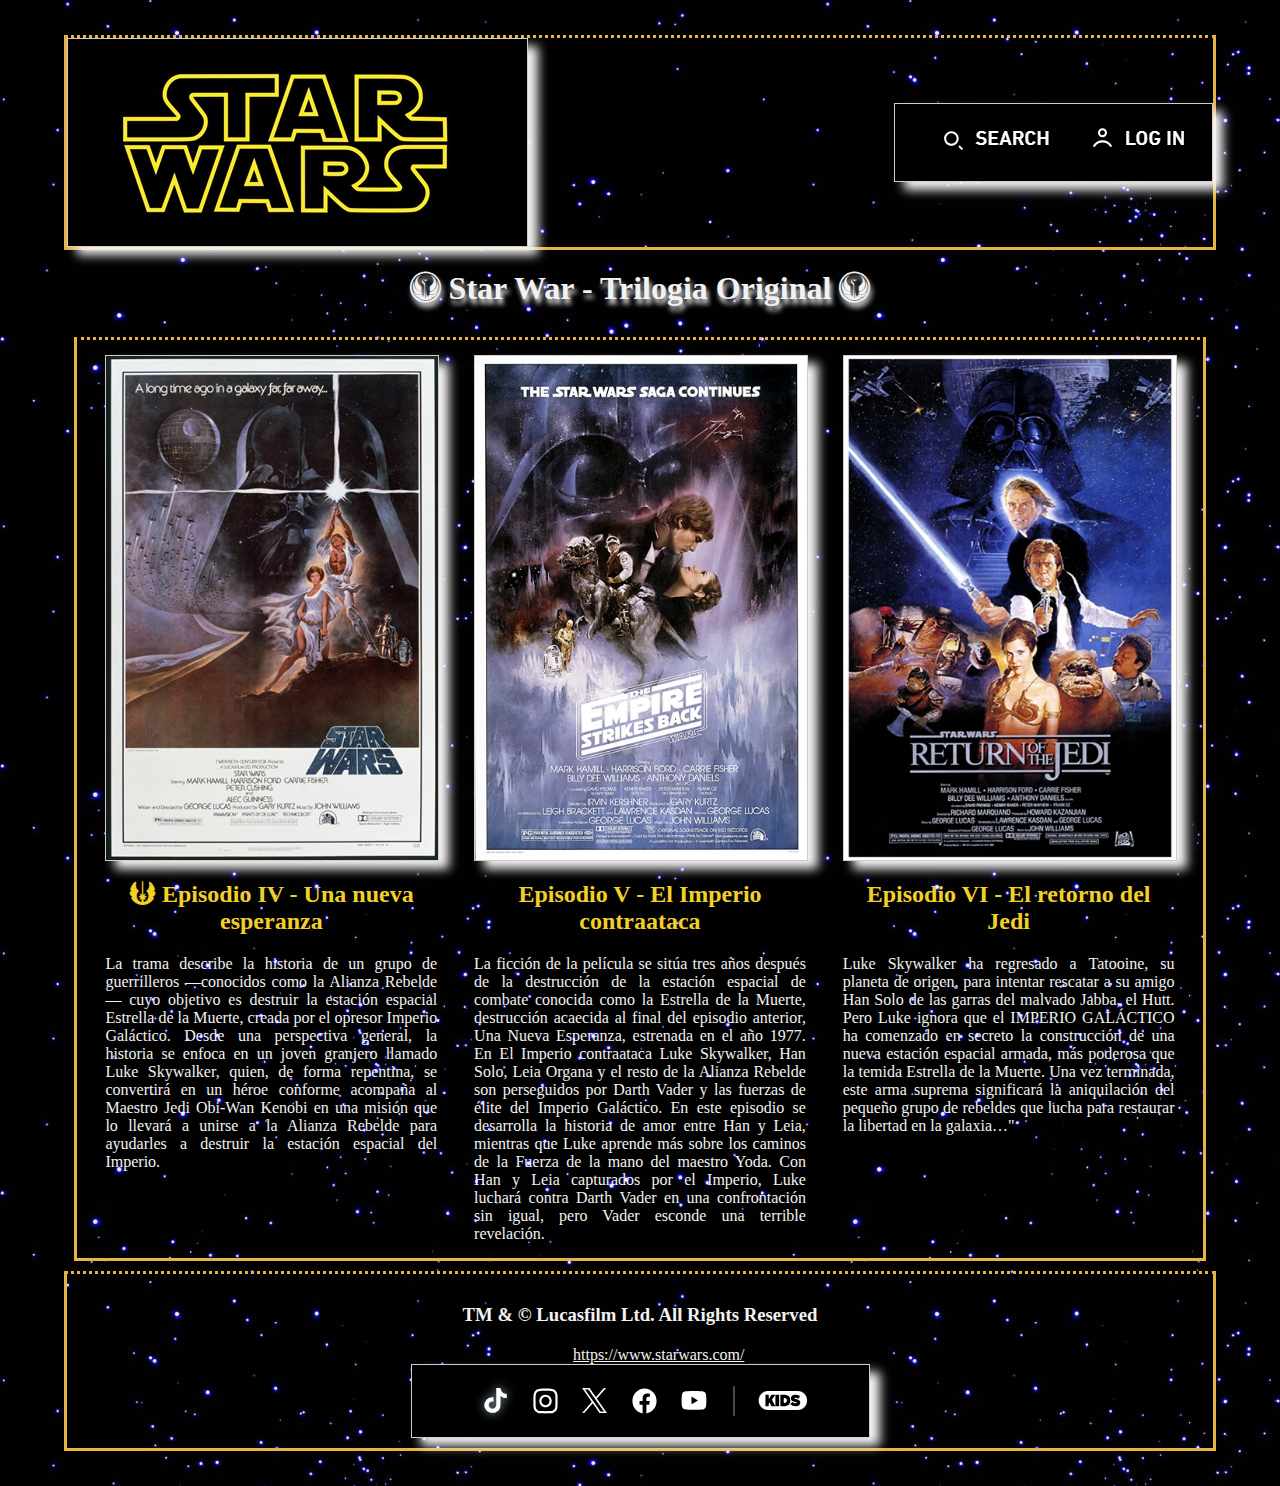
<file: index.html>
<!DOCTYPE html>
<html lang="en">
<head>
    <meta charset="UTF-8">
    <title>Laboratorio 04</title>
    <link rel="stylesheet" href="estilo.css">
    <link rel="stylesheet" href="css/all.min.css">
</head>
<body>
    <div id="contenedor">
        <div id="cabecera">
            <div id="logo">
                <img src="imagenes/sw_logo2.jpg" alt="logo">
            </div>
            <div id="search">
                <img src="imagenes/sw_search.png" alt="search">
            </div>            
        </div>
        <h1><i class="fa-brands fa-old-republic"></i> Star War - Trilogia Original <i class="fa-brands fa-old-republic"></i></h1>
        
        <div id="contenido">
            <div class="episodio IV">
                <div id="film1">
                    <img src="imagenes/sw_episodio_IV.jpeg"  alt="episodioIV">
                </div>
                <h2><i class="fa-solid fa-jedi"></i> Episodio IV - Una nueva esperanza</h2>
                <p>La trama describe la historia de un grupo de guerrilleros —conocidos como la Alianza Rebelde— cuyo objetivo es destruir la estación espacial Estrella de la Muerte, creada por el opresor Imperio Galáctico. Desde una perspectiva general, la historia se enfoca en un joven granjero llamado Luke Skywalker, quien, de forma repentina, se convertirá en un héroe conforme acompaña al Maestro Jedi Obi-Wan Kenobi en una misión que lo llevará a unirse a la Alianza Rebelde para ayudarles a destruir la estación espacial del Imperio.</p>
            </div>
            <div class="episodio V">
                <div id="film2">
                    <img src="imagenes/sw_episodio_V.jpeg"  alt="episodioV">
                </div>               
                <h2>Episodio V - El Imperio contraataca</h2>
                <p>La ficción de la película se sitúa tres años después de la destrucción de la estación espacial de combate conocida como la Estrella de la Muerte, destrucción acaecida al final del episodio anterior, Una Nueva Esperanza, estrenada en el año 1977. En El Imperio contraataca Luke Skywalker, Han Solo, Leia Organa y el resto de la Alianza Rebelde son perseguidos por Darth Vader y las fuerzas de élite del Imperio Galáctico. En este episodio se desarrolla la historia de amor entre Han y Leia, mientras que Luke aprende más sobre los caminos de la Fuerza de la mano del maestro Yoda. Con Han y Leia capturados por el Imperio, Luke luchará contra Darth Vader en una confrontación sin igual, pero Vader esconde una terrible revelación.</p>
            </div>
            <div class="episodio VI">
                <div img="film3">
                    <img src="imagenes/sw_episodio_VI.jpeg"  alt="episodioVI">
                </div>                
                <h2>Episodio VI - El retorno del Jedi</h2>
                <p>Luke Skywalker ha regresado a Tatooine, su planeta de origen, para intentar rescatar a su amigo Han Solo de las garras del malvado Jabba, el Hutt. Pero Luke ignora que el IMPERIO GALÁCTICO ha comenzado en secreto la construcción de una nueva estación espacial armada, más poderosa que la temida Estrella de la Muerte. Una vez terminada, este arma suprema significará la aniquilación del pequeño grupo de rebeldes que lucha para restaurar la libertad en la galaxia…"</p>
            </div>
        </div>
        <div id="pie">
            <h3>TM & © Lucasfilm Ltd. All Rights Reserved</h3>
            Web: <a href="https://www.starwars.com/">https://www.starwars.com/</a>
            <div id="redes">
                <img src="imagenes/sw_redes.png" alt="redes">
            </div>          
            
        </div>
    </div>    
</body>
</html>
</file>
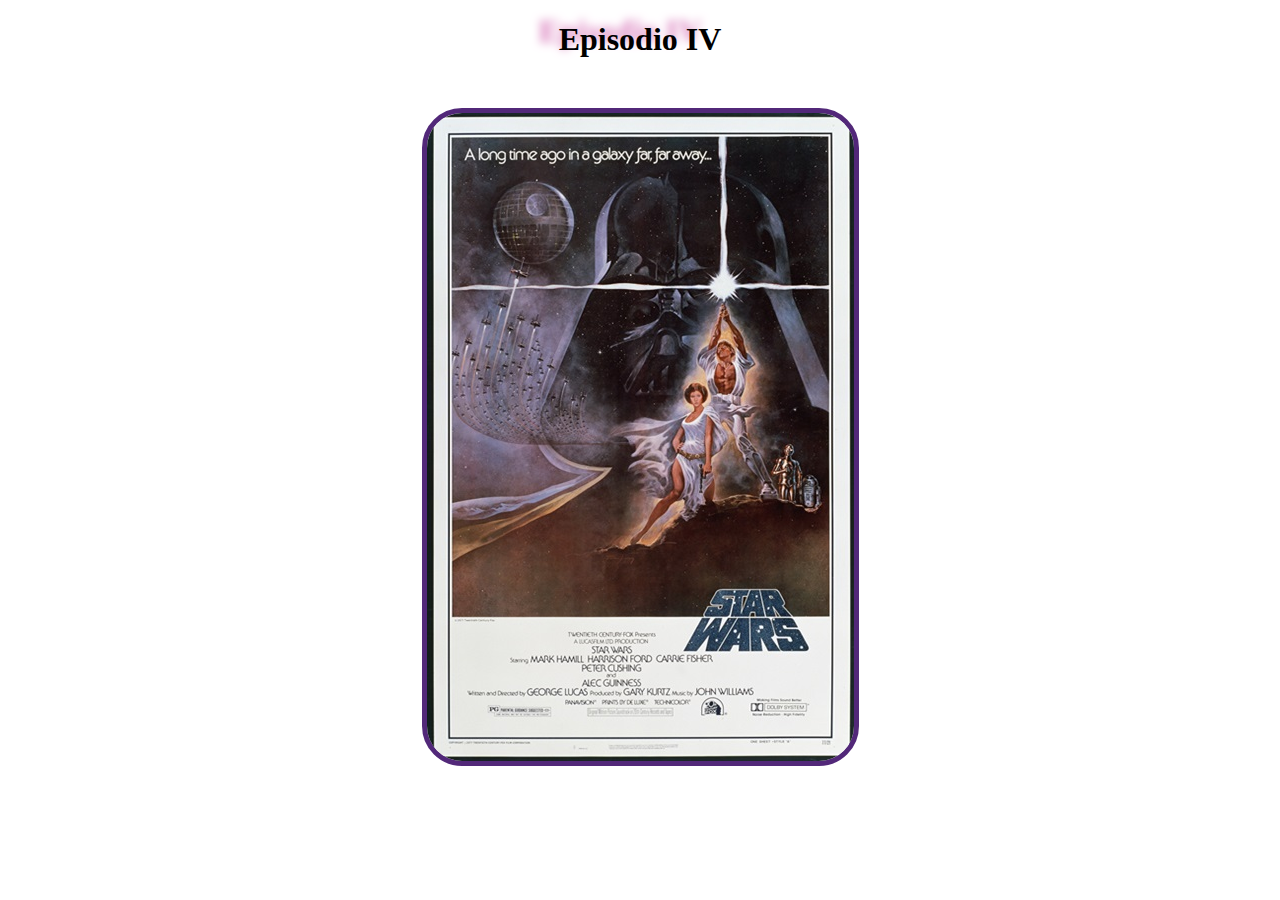
<file: border.html>
<!DOCTYPE html>
<html lang="en">
<head>
    <meta charset="UTF-8">
    <meta name="viewport" content="width=device-width, initial-scale=1.0">
    <title>Document</title>
    <style>
        img{
            
            border: 5px solid rgb(82, 40, 121);
            display: block;
            margin: 50px auto;
            border-radius: 40px;  
        }
        h1{
            text-align: center;
            font-family: cursive;
            text-shadow: -20px -8px 10px rgb(216, 121, 186);
        }
    </style>
</head>

<body>
    <h1> Episodio IV</h1>
    <div id="caja"> 
        <img src="imagenes/sw_episodio_IV.jpeg" alt="episodioIV">

    </div>
    
</body>
</html>
</file>
<file: estilo.css>
*{
    margin:0;
    padding:0;
    --color1:#F2D027;
    --color2:#403501;
    --color3:#0D0D0D;
    --color4:#F2F2F2;
    --color5:#BF705E;   
}

body{
    background-image: url(imagenes/sw_fondo.jpg);
}
#contenedor{
    width:90%;    
    margin: 25px auto;    
    padding: 10px;
}
#cabecera{
    display: flex;
    flex-direction: row;
    justify-content: space-between;
    align-items: center;   
}
#contenido{
    display: flex;
    flex-direction: row;
    justify-content: space-around;
    flex-wrap: wrap;   
    padding:10px;
    margin:10px;
}
img{
    max-width: 100%;
    border:1px solid rgb(213, 201, 201); 
    display: block;
    margin: auto;
    box-shadow: 10px 8px 10px whitesmoke;
}
.episodio{
    /* border:1px solid white; */
    width: 30%;
    padding:5px; 
       
}
#pie{    
    text-align: center;
    padding:10px
}
h1,h2,h3,h4{
    text-align: center;
    padding:20px;
}
h1,h3,h4{color:var(--color4);}
h2{
    color: var(--color1);
}
p{
    text-align:justify ;
    color: var(--color4);
    
}
a{
    color: #F2F2F2;
}

/* colocaremos border blancos para observar las secciones
encabezado, contenido y pie de la web
*/
#cabecera,#contenido,#pie{
    /*border:1px solid white;*/
    border-width: 3px ;/*ancho del borde*/
    border-style: solid ;/*estilo del borde*/
    border-top-style: dotted;
    border-color: rgb(229, 180, 66);/*color del borde*/

    


}
h1{ 
    text-shadow: 2px 5px 5px whitesmoke;
}
</file>
